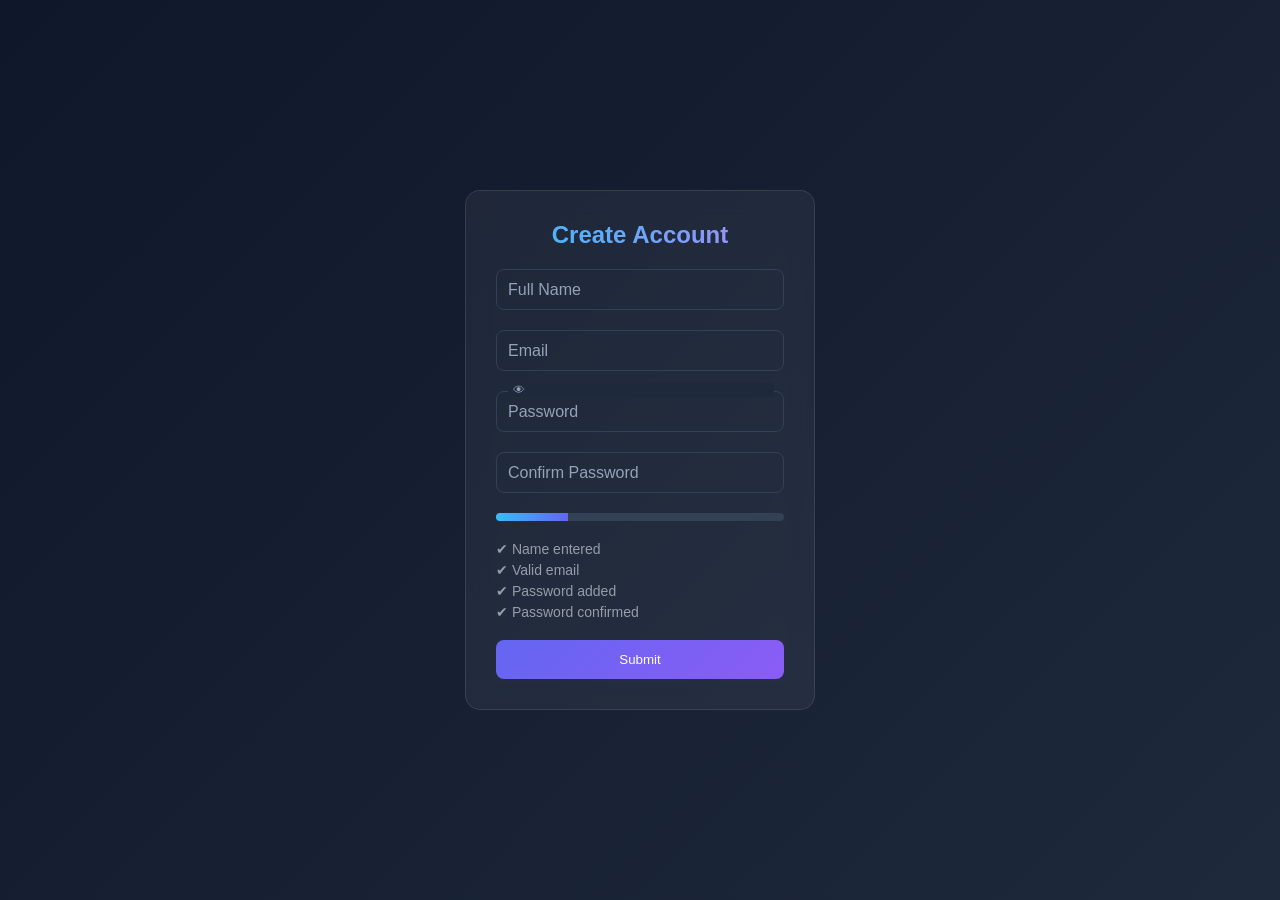
<file: accessible-form ui/index.html>
<!DOCTYPE html>
<html lang="en">
<head>
  <meta charset="UTF-8">
  <title>Form UI</title>
  <link rel="stylesheet" href="styles.css">
</head>
<body>

<div class="container">
  <form class="form">

    <h2>Create Account</h2>

    <!-- FULL NAME -->
    <div class="input-group">
      <input type="text" required>
      <label>Full Name</label>
    </div>

    <!-- EMAIL -->
    <div class="input-group">
      <input type="email" required>
      <label>Email</label>
    </div>

    <!-- PASSWORD -->
    <div class="input-group password-group">
      <input type="password" required id="password">
      <label>Password</label>

      <!-- Toggle -->
      <input type="checkbox" id="toggle">
      <label for="toggle" class="toggle">👁</label>
    </div>

    <!-- CONFIRM PASSWORD -->
    <div class="input-group">
      <input type="password" required>
      <label>Confirm Password</label>
    </div>

    <!-- PROGRESS BAR -->
    <div class="progress">
      <div class="bar"></div>
    </div>

    <!-- CHECKLIST -->
    <ul class="checklist">
      <li>✔ Name entered</li>
      <li>✔ Valid email</li>
      <li>✔ Password added</li>
      <li>✔ Password confirmed</li>
    </ul>

    <button type="submit">Submit</button>

  </form>
</div>

</body>
</html>
</file>
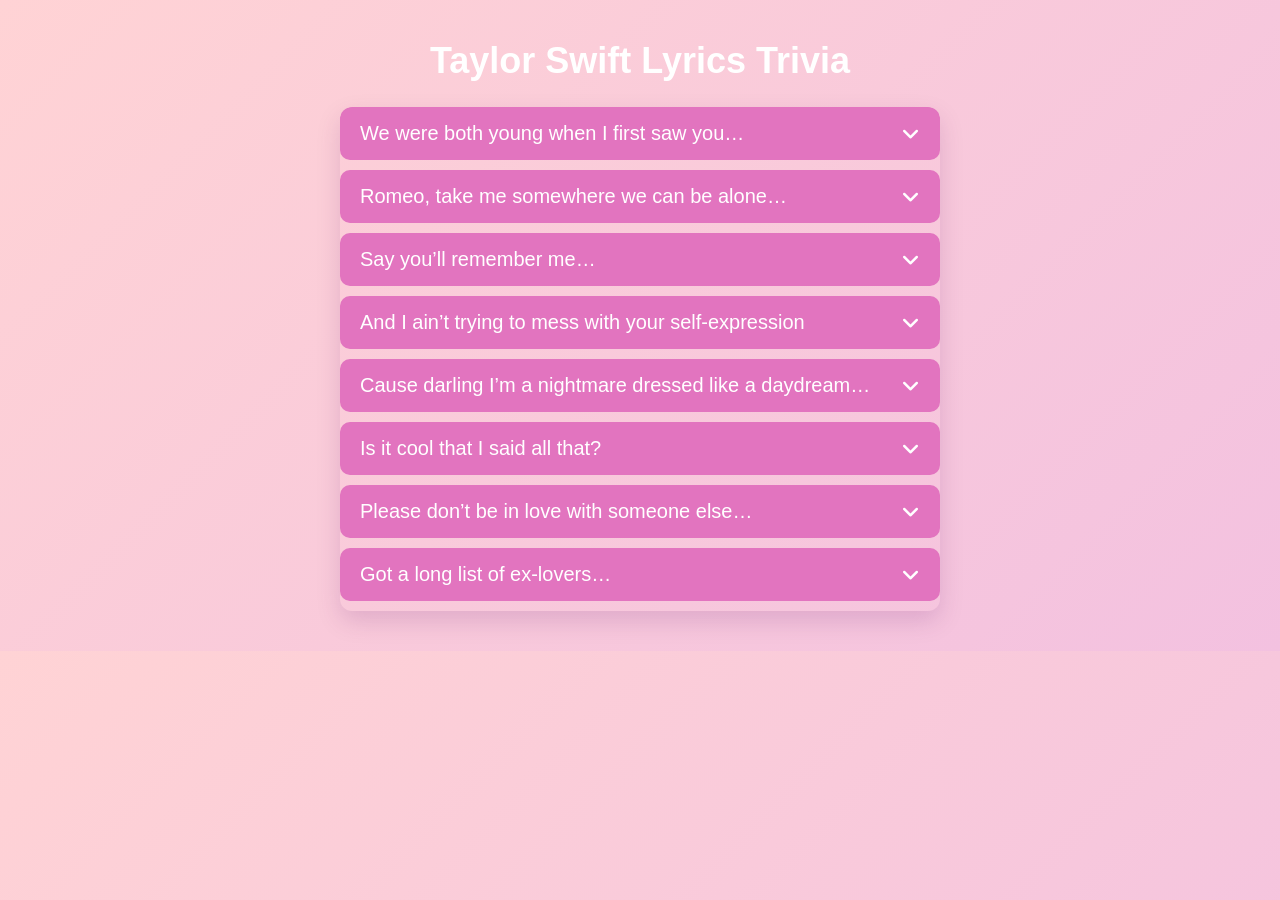
<file: accordion/index.html>
<!DOCTYPE html>
<html lang="en">
<head>
    <meta charset="UTF-8">
    <meta name="viewport" content="width=device-width, initial-scale=1.0">
    <title>Accordion</title>

    <!-- Font Awesome (for icons) -->
    <link rel="stylesheet" href="https://cdnjs.cloudflare.com/ajax/libs/font-awesome/6.5.0/css/all.min.css">
    <link rel="stylesheet" href="styles.css">
</head>

<body>

    <div class="container">

        <h1 class="title">Taylor Swift Lyrics Trivia</h1>

        <div class="accordion">

            <!-- ITEM 1 -->
            <div class="accordion-item">
                <button class="accordion-header">
                    <span>We were both young when I first saw you…</span>
                    <i class="fa-solid fa-angle-down"></i>
                </button>
                <div class="accordion-body">
                    <p>I close my eyes and the flashback starts, I’m standing there on a balcony in summer air</p>
                </div>
            </div>

            <!-- ITEM 2 -->
            <div class="accordion-item">
                <button class="accordion-header">
                    <span>Romeo, take me somewhere we can be alone…</span>
                    <i class="fa-solid fa-angle-down"></i>
                </button>
                <div class="accordion-body">
                    <p>You’ll be the prince and I’ll be the princess, it’s a love story baby just say yes</p>
                </div>
            </div>

            <!-- ITEM 3 -->
            <div class="accordion-item">
                <button class="accordion-header">
                    <span>Say you’ll remember me…</span>
                    <i class="fa-solid fa-angle-down"></i>
                </button>
                <div class="accordion-body">
                    <p>Standing in a nice dress, staring at the sunset, babe</p>
                </div>
            </div>

            <!-- ITEM 4 -->
            <div class="accordion-item">
                <button class="accordion-header">
                    <span>And I ain’t trying to mess with your self-expression</span>
                    <i class="fa-solid fa-angle-down"></i>
                </button>
                <div class="accordion-body">
                    <p>But I’ve learned a lesson that stressin’ and obsessin’ ‘bout somebody else is no fun</p>
                </div>
            </div>

            <!-- ITEM 5 -->
            <div class="accordion-item">
                <button class="accordion-header">
                    <span>Cause darling I’m a nightmare dressed like a daydream…</span>
                    <i class="fa-solid fa-angle-down"></i>
                </button>
                <div class="accordion-body">
                    <p>So it’s gonna be forever, or it’s gonna go down in flames</p>
                </div>
            </div>

            <!-- ITEM 6 -->
            <div class="accordion-item">
                <button class="accordion-header">
                    <span>Is it cool that I said all that?</span>
                    <i class="fa-solid fa-angle-down"></i>
                </button>
                <div class="accordion-body">
                    <p>Is it chill that you’re in my head</p>
                </div>
            </div>

            <!-- ITEM 7 -->
            <div class="accordion-item">
                <button class="accordion-header">
                    <span>Please don’t be in love with someone else…</span>
                    <i class="fa-solid fa-angle-down"></i>
                </button>
                <div class="accordion-body">
                    <p>Please don’t have somebody waiting on you</p>
                </div>
            </div>

            <!-- ITEM 8 -->
            <div class="accordion-item">
                <button class="accordion-header">
                    <span>Got a long list of ex-lovers…</span>
                    <i class="fa-solid fa-angle-down"></i>
                </button>
                <div class="accordion-body">
                    <p>They’ll tell you I’m insane</p>
                </div>
            </div>

        </div>
    </div>
<script src="script.js"></script>
</body>
</html>
</file>
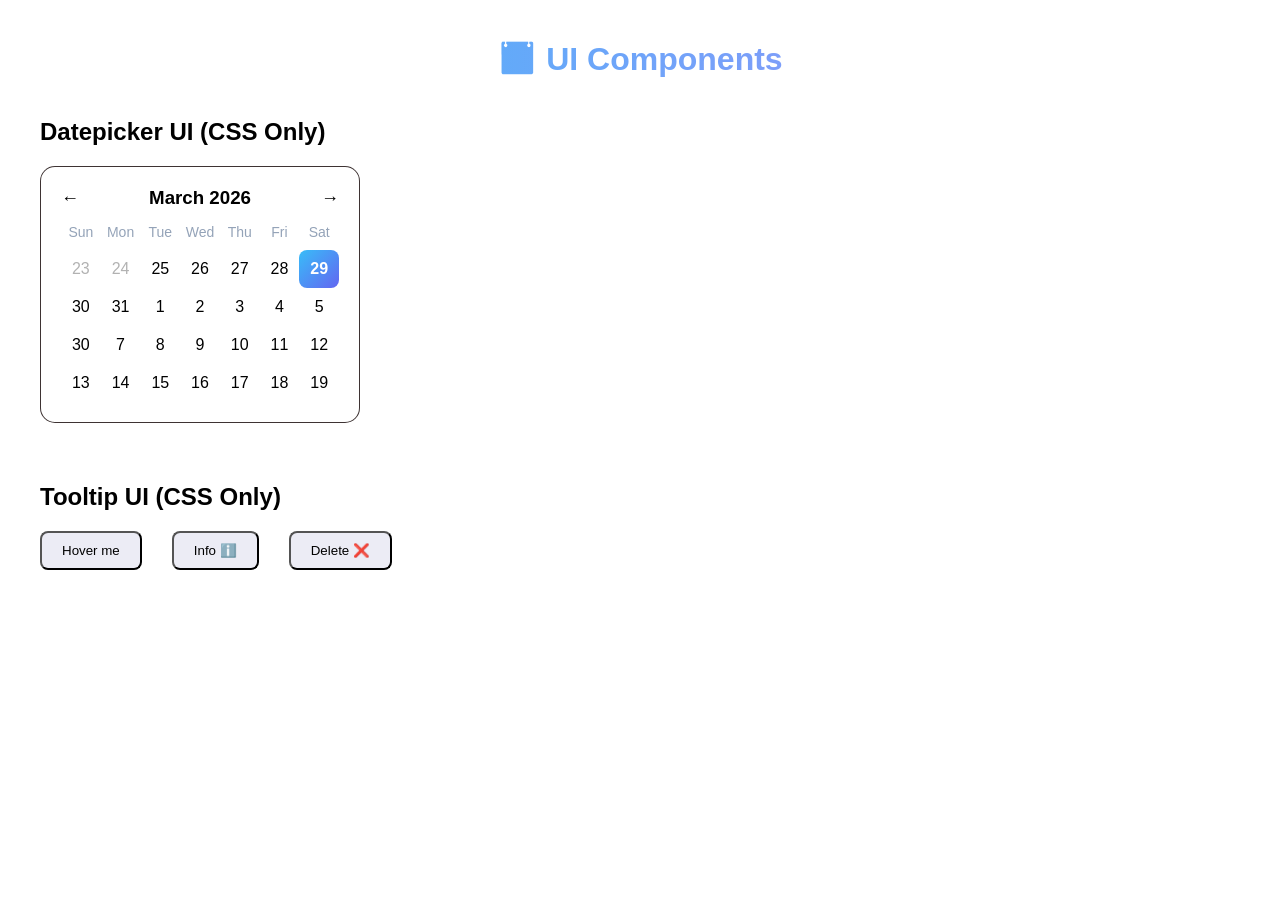
<file: datepicker & tooltip UI/index.html>
<!DOCTYPE html>
<html lang="en">
<head>
  <meta charset="UTF-8">
  <title>Datepicker + Tooltip UI</title>
  <link rel="stylesheet" href="styles.css">
</head>
<body>

<h1>📅 UI Components</h1>

<!-- ================= DATEPICKER ================= -->
<section class="section">
  <h2>Datepicker UI (CSS Only)</h2>

  <div class="datepicker">
    <div class="header">
      <span>←</span>
      <h3>March 2026</h3>
      <span>→</span>
    </div>

    <div class="days">
      <div>Sun</div><div>Mon</div><div>Tue</div>
      <div>Wed</div><div>Thu</div><div>Fri</div><div>Sat</div>
    </div>

    <div class="dates">
      <div class="muted">23</div>
      <div class="muted">24</div>
      <div>25</div>
      <div>26</div>
      <div>27</div>
      <div>28</div>
      <div class="selected">29</div>

      <div>30</div>
      <div>31</div>
      <div>1</div>
      <div>2</div>
      <div>3</div>
      <div>4</div>
      <div>5</div>

      <div>30</div>
      <div>7</div>
      <div>8</div>
      <div>9</div>
      <div>10</div>
      <div>11</div>
      <div>12</div>

      <div>13</div>
      <div>14</div>
      <div>15</div>
      <div>16</div>
      <div>17</div>
      <div>18</div>
      <div>19</div>
    </div>
  </div>
</section>

<!-- ================= TOOLTIPS ================= -->
<section class="section">
  <h2>Tooltip UI (CSS Only)</h2>

  <div class="tooltip-container">
    
    <button class="tooltip">
      Hover me
      <span class="tooltip-text">Simple tooltip</span>
    </button>

    <button class="tooltip">
      Info ℹ️
      <span class="tooltip-text bottom">Appears on bottom</span>
    </button>

    <button class="tooltip">
      Delete ❌
      <span class="tooltip-text top">Danger action</span>
    </button>

  </div>

</section>

</body>
</html>
</file>
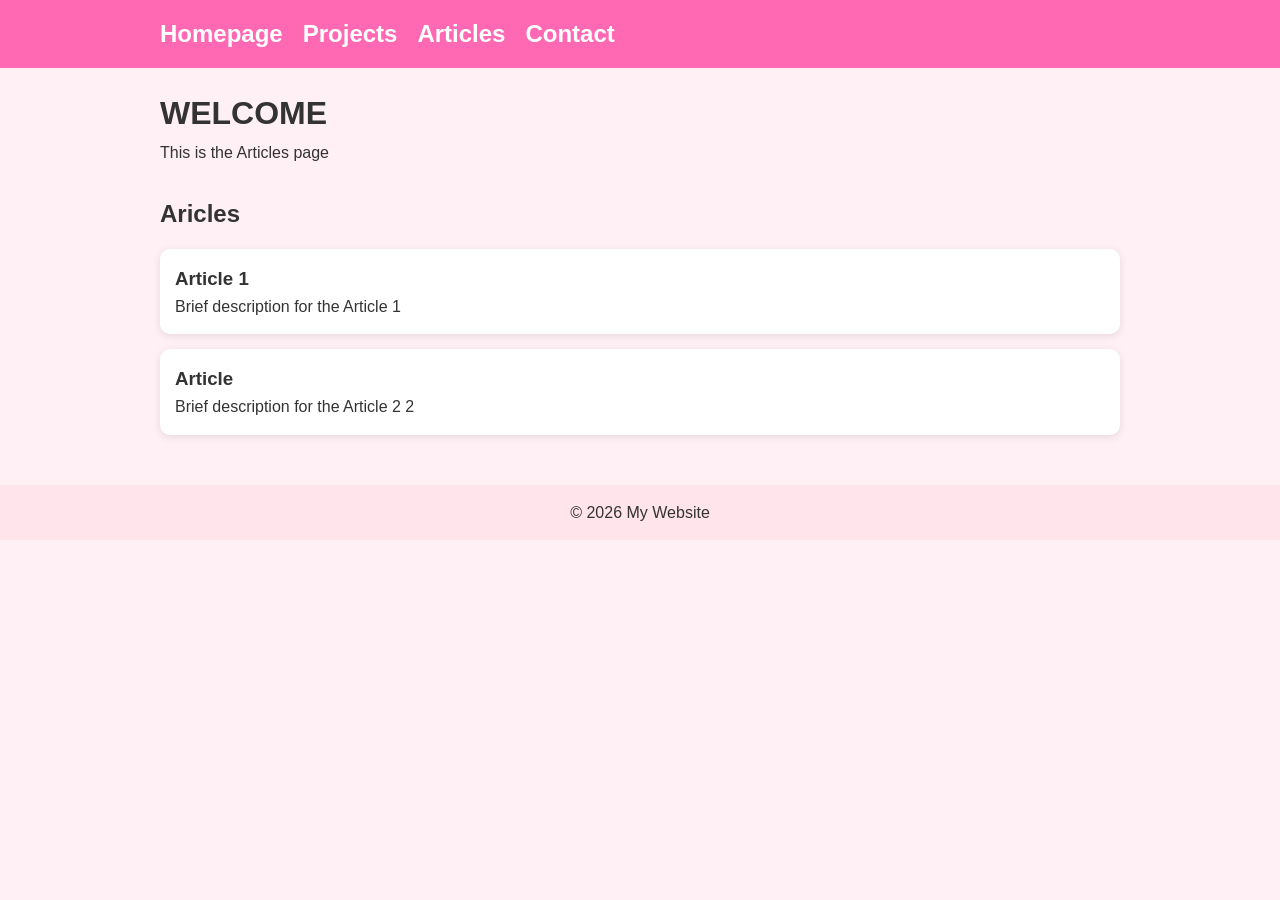
<file: articles.html>
<!DOCTYPE html>
<html>
  <head>
    <title>Articles</title>
    <link rel="stylesheet" href="web-styles.css">
  </head>
  <body>
    <header>
     <nav>
       <h1>
         <ul>
           <li><a href="home.html">Homepage</a></li>
           <li><a href="projects.html">Projects</a></li>
           <li><a href="articles.html">Articles</a></li>
           <li><a href="contacts.html">Contact</a></li>
         </ul>
       </h1>
     </nav>
     </header>
     <main>
       <h1>WELCOME</h1>
       <p>This is the Articles page</p>
	<section>
         <h2>Aricles</h2>
         <article>
           <h3>Article 1</h3>
           <p>Brief description for the Article 1</p>
         </article>
         <article>
           <h3>Article</h3>
           <p>Brief description for the Article 2 2</p>
         </article>
       </section>
     </main>
     <footer>
       <p>&copy; 2026 My Website</p> 
     </footer>
  </body>
</html>
</file>
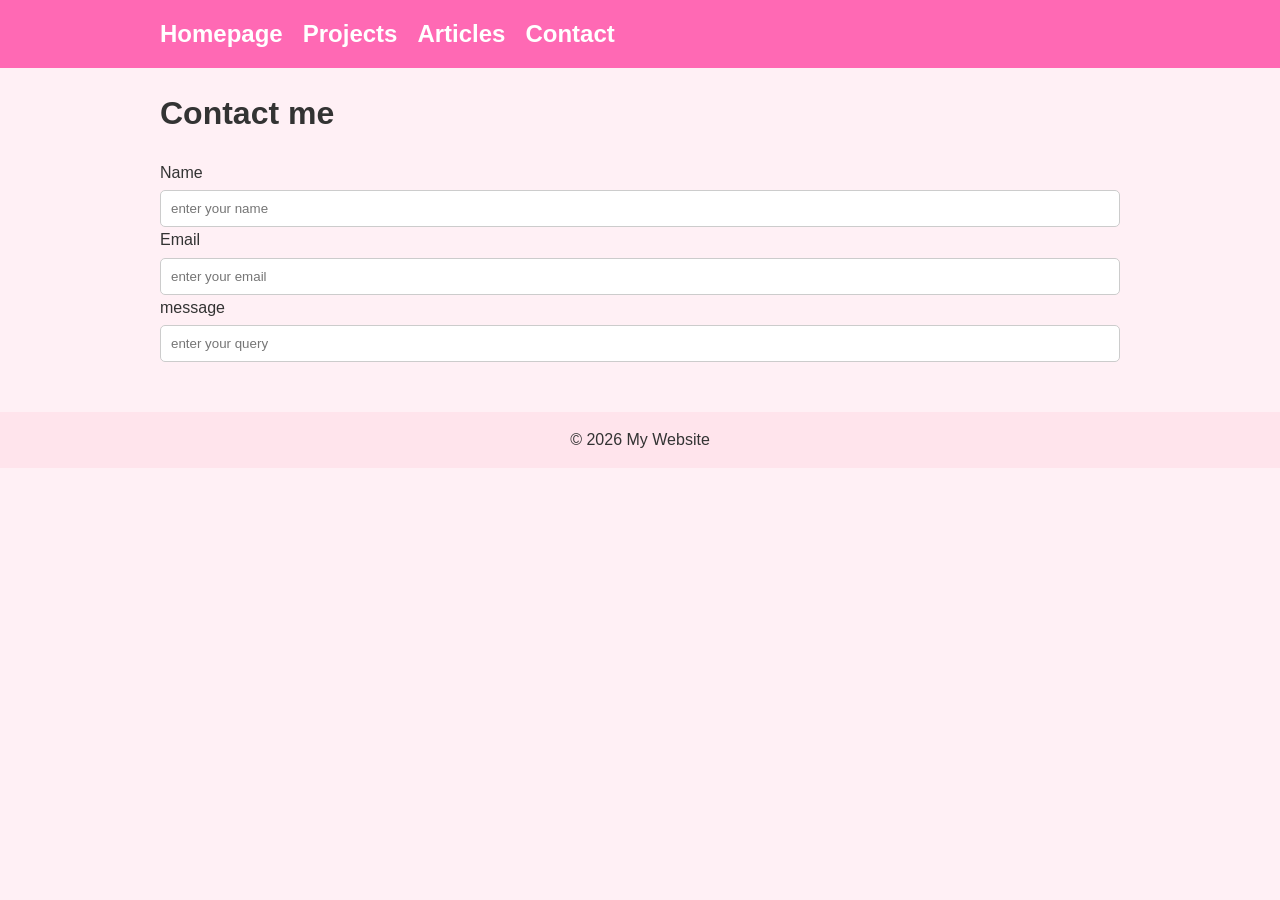
<file: contacts.html>
<!DOCTYPE html>
<html>
  <head>
    <title>Contact</title>
    <link rel="stylesheet" href="web-styles.css">
  </head>
  <body>
    <header>
     <nav>
       <h1>
         <ul>
           <li><a href="home.html">Homepage</a></li>
           <li><a href="projects.html">Projects</a></li>
           <li><a href="articles.html">Articles</a></li>
           <li><a href="contacts.html">Contact</a></li>
         </ul>
       </h1>
     </nav>
     </header>
     <main>
       <h1>Contact me</h1>
       <form>
<label for="name">Name</label> 
<input type="text" placeholder="enter your name">
<label for="email">Email</label> 
<input type="email" placeholder="enter your email">
<label for="message">message</label> 
<input type="textarea" placeholder="enter your query">
	</form>
     </main>
     <footer>
       <p>&copy; 2026 My Website</p> 
     </footer>
  </body>
</html>
</file>
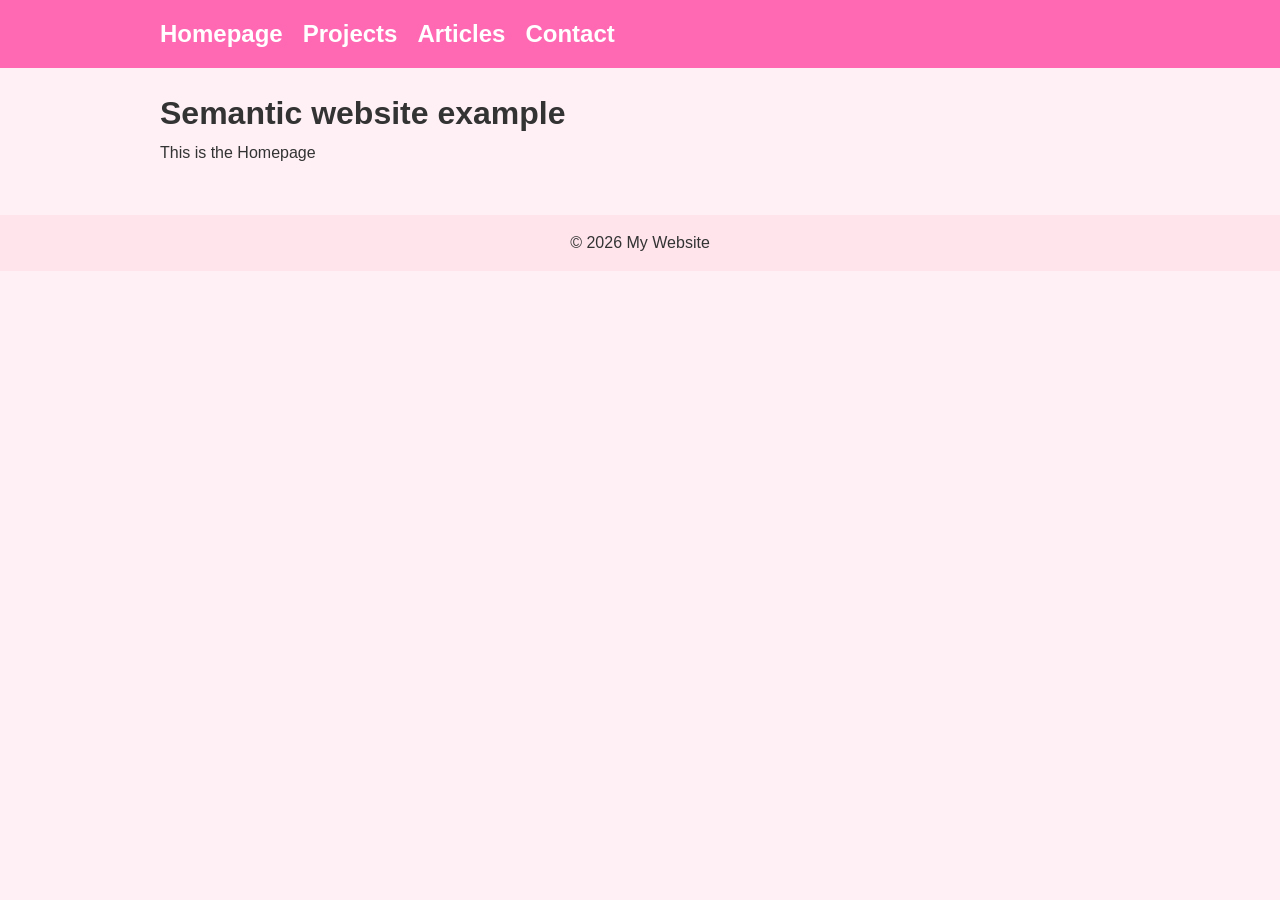
<file: home.html>
<!DOCTYPE html>
<html>
  <head>
    <title>Website</title>
    <link rel="stylesheet" href="web-styles.css">
  </head>
  <body>
    <header>
     <nav>
       <h1>
         <ul>
           <li><a href="home.html">Homepage</a></li>
           <li><a href="projects.html">Projects</a></li>
           <li><a href="articles.html">Articles</a></li>
           <li><a href="contacts.html">Contact</a></li>
         </ul>
       </h1>
     </nav>
     </header>
     <main>
       <h1>Semantic website example</h1>
       <p>This is the Homepage</p>
     </main>
     <footer>
       <p>&copy; 2026 My Website</p> 
     </footer>
  </body>
</html>
</file>
<file: accessible-form ui/styles.css>
/* ===== RESET ===== */
* {
  margin: 0;
  padding: 0;
  box-sizing: border-box;
}

body {
  background: linear-gradient(135deg, #0f172a, #1e293b);
  font-family: "Poppins", sans-serif;
  color: #e2e8f0;
  display: flex;
  justify-content: center;
  align-items: center;
  height: 100vh;
}

/* ===== CONTAINER ===== */
.container {
  width: 350px;
}

.form {
  background: rgba(255, 255, 255, 0.05);
  padding: 30px;
  border-radius: 15px;
  backdrop-filter: blur(12px);
  border: 1px solid rgba(255, 255, 255, 0.1);
}

/* ===== TITLE ===== */
h2 {
  text-align: center;
  margin-bottom: 20px;
  background: linear-gradient(90deg, #38bdf8, #a78bfa);
  -webkit-background-clip: text;
  color: transparent;
}

/* ===== INPUT GROUP ===== */
.input-group {
  position: relative;
  margin-bottom: 20px;
}

.input-group input {
  width: 100%;
  padding: 12px;
  background: transparent;
  border: 1px solid #334155;
  border-radius: 8px;
  color: white;
  outline: none;
}

/* FLOATING LABEL */
.input-group label {
  position: absolute;
  left: 12px;
  top: 12px;
  color: #94a3b8;
  transition: 0.3s;
  pointer-events: none;
}

.input-group input:focus + label,
.input-group input:valid + label {
  top: -8px;
  font-size: 12px;
  background: #1e293b;
  padding: 0 5px;
}

/* ===== PASSWORD TOGGLE ===== */
.password-group {
  position: relative;
}

.toggle {
  position: absolute;
  right: 10px;
  top: 12px;
  cursor: pointer;
}

/* hide checkbox */
#toggle {
  display: none;
}

/* CSS trick to show password */
#toggle:checked ~ input {
  -webkit-text-security: none;
}

/* ===== PROGRESS BAR ===== */
.progress {
  height: 8px;
  background: #334155;
  border-radius: 5px;
  margin: 20px 0;
  overflow: hidden;
}

.bar {
  height: 100%;
  width: 25%;
  background: linear-gradient(90deg, #38bdf8, #6366f1);
  transition: 0.3s;
}

/* simulate progress (static states) */
input:valid ~ .progress .bar {
  width: 100%;
}

/* ===== CHECKLIST ===== */
.checklist {
  list-style: none;
  font-size: 14px;
  margin-bottom: 20px;
}

.checklist li {
  opacity: 0.6;
  margin-bottom: 5px;
}

/* highlight when form valid */
input:valid ~ .checklist li {
  opacity: 1;
  color: #22c55e;
}

/* ===== BUTTON ===== */
button {
  width: 100%;
  padding: 12px;
  border: none;
  border-radius: 8px;
  background: linear-gradient(135deg, #6366f1, #8b5cf6);
  color: white;
  cursor: pointer;
  transition: 0.3s;
}

button:hover {
  transform: translateY(-2px);
}
</file>
<file: accordion/styles.css>
/* ===== GLOBAL ===== */
* {
  margin: 0;
  padding: 0;
  box-sizing: border-box;
}

body {
  font-family: "Poppins", sans-serif;
  background: linear-gradient(135deg, #ffd3d5, #f3c1e0);
  color: #2d033b;
  padding: 40px;
}

/* ===== CONTAINER ===== */
.container {
  max-width: 600px;
  margin: auto;
}

/* ===== TITLE ===== */
.title {
  text-align: center;
  font-size: 36px;
  margin-bottom: 25px;
  color: #ffffff;
  font-weight: 900;
}

/* ===== ACCORDION ===== */
.accordion {
  border-radius: 12px;
  overflow: hidden;
  box-shadow: 0 10px 25px rgba(84, 8, 99, 0.15);
}

/* ===== ITEM ===== */
.accordion-item {
  margin-bottom: 10px;
  border-radius: 10px;
  overflow: hidden;
}

/* ===== HEADER ===== */
.accordion-header {
  width: 100%;
  background: #e274bf;
  color: white;
  border: none;
  padding: 15px 20px;
  font-size: 20px;
  display: flex;
  justify-content: space-between;
  align-items: center;
  cursor: pointer;
  transition: all 0.3s ease;
}

.accordion-header:hover {
  background: #fbaaf2;
  color: black;
}

/* ICON */
.accordion-header i {
  transition: transform 0.3s ease;
}

/* ===== BODY ===== */
.accordion-body {
  max-height: 0;
  overflow: hidden;
  background: #f5efef;
  transition: max-height 0.4s ease;
}

.accordion-body p {
  padding: 15px 20px;
  color: #0505059c;
  font-size: 16px;
}

/* ===== ACTIVE STATE ===== */
.accordion-item.active .accordion-body {
  max-height: 200px;
}

.accordion-item.active .accordion-header {
  background: #ffaee5;
  color: black;
}

.accordion-item.active .accordion-header i {
  transform: rotate(180deg);
}
</file>
<file: datepicker & tooltip UI/styles.css>
/* ===== GLOBAL ===== */
* {
  margin: 0;
  padding: 0;
  box-sizing: border-box;
}

body {
  font-family: "Poppins", sans-serif;
  padding: 40px;
}

h1 {
  text-align: center;
  margin-bottom: 40px;
  background: linear-gradient(90deg, #38bdf8, #a78bfa);
  -webkit-background-clip: text;
  color: transparent;
}

.section {
  margin-bottom: 60px;
}

h2 {
  margin-bottom: 20px;
}

/* ===== DATEPICKER ===== */
.datepicker {
  width: 320px;
  background: rgba(255, 255, 255, 0.05);
  padding: 20px;
  border-radius: 15px;
  backdrop-filter: blur(10px);
  border: 1px solid rgba(14, 1, 1, 0.8);
}

/* Header */
.header {
  display: flex;
  justify-content: space-between;
  align-items: center;
  margin-bottom: 15px;
}

.header span {
  cursor: pointer;
  font-size: 18px;
}

/* Days */
.days {
  display: grid;
  grid-template-columns: repeat(7, 1fr);
  text-align: center;
  font-size: 14px;
  margin-bottom: 10px;
  color: #94a3b8;
}

/* Dates */
.dates {
  display: grid;
  grid-template-columns: repeat(7, 1fr);
}

.dates div {
  text-align: center;
  padding: 10px;
  border-radius: 8px;
  cursor: pointer;
  transition: 0.2s;
}

.dates div:hover {
  background: rgba(255, 255, 255, 0.1);
}

.muted {
  opacity: 0.3;
}

.selected {
  background: linear-gradient(135deg, #38bdf8, #6366f1);
  color: white;
  font-weight: bold;
}

/* ===== TOOLTIP ===== */
.tooltip-container {
  display: flex;
  gap: 30px;
}

/* Button */
.tooltip {
  position: relative;
  padding: 10px 20px;
  background: #ececf5;
  border-color: black;
  border-radius: 8px;
  color: black;
  cursor: pointer;
}

/* Tooltip Text */
.tooltip-text {
  position: absolute;
  background: #111827;
  color: #fff;
  padding: 8px 12px;
  border-radius: 6px;
  font-size: 16px;
  white-space: nowrap;
  opacity: 0;
  transition: 0.3s;
  pointer-events: none;

  bottom: 120%;
  left: 50%;
  transform: translateX(-50%);
}

/* Show on hover */
.tooltip:hover .tooltip-text {
  opacity: 1;
}

/* bottom Tooltip */
.tooltip-text.bottom {
  bottom: -150%;
  transform: translateY(-40%);
}

/* Top Tooltip */
.tooltip-text.top {
  bottom: auto;
  top: -120%;
}
</file>
<file: web-styles.css>
/* Reset */
* {
  margin: 0;
  padding: 0;
  box-sizing: border-box;
}

/* Body */
body {
  font-family: Arial, sans-serif;
  line-height: 1.6;
  background: #fff0f5;
  color: #333;
}

/* Layout Container */
main {
  max-width: 1000px;
  margin: auto;
  padding: 20px;
}

/* Navbar */
header {
  background: #ff69b4;
  color: white;
  padding: 15px 0;
}

nav {
  display: flex;
  justify-content: space-between;
  align-items: center;
  max-width: 1000px;
  margin: auto;
}

nav h1 {
  margin-left: 20px;
}

nav ul {
  list-style: none;
  display: flex;
  gap: 20px;
  margin-right: 20px;
}

nav a {
  color: white;
  text-decoration: none;
  font-weight: bold;
}

nav a:hover {
  text-decoration: underline;
}

/* Sections */
section {
  margin-top: 30px;
}

/* Cards (Projects & Articles) */
article {
  background: white;
  padding: 15px;
  margin-top: 15px;
  border-radius: 10px;
  box-shadow: 0 2px 8px rgba(0, 0, 0, 0.1);
}

/* Form */
form {
  margin-top: 20px;
}

input,
textarea {
  width: 100%;
  padding: 10px;
  margin-top: 5px;
  border: 1px solid #ccc;
  border-radius: 5px;
}

button {
  margin-top: 10px;
  padding: 10px 15px;
  border: none;
  background: #ff69b4;
  color: white;
  cursor: pointer;
  border-radius: 5px;
}

button:hover {
  background: #ff1493;
}

/* Footer */
footer {
  text-align: center;
  padding: 15px;
  margin-top: 30px;
  background: #ffe4ec;
}
</file>
